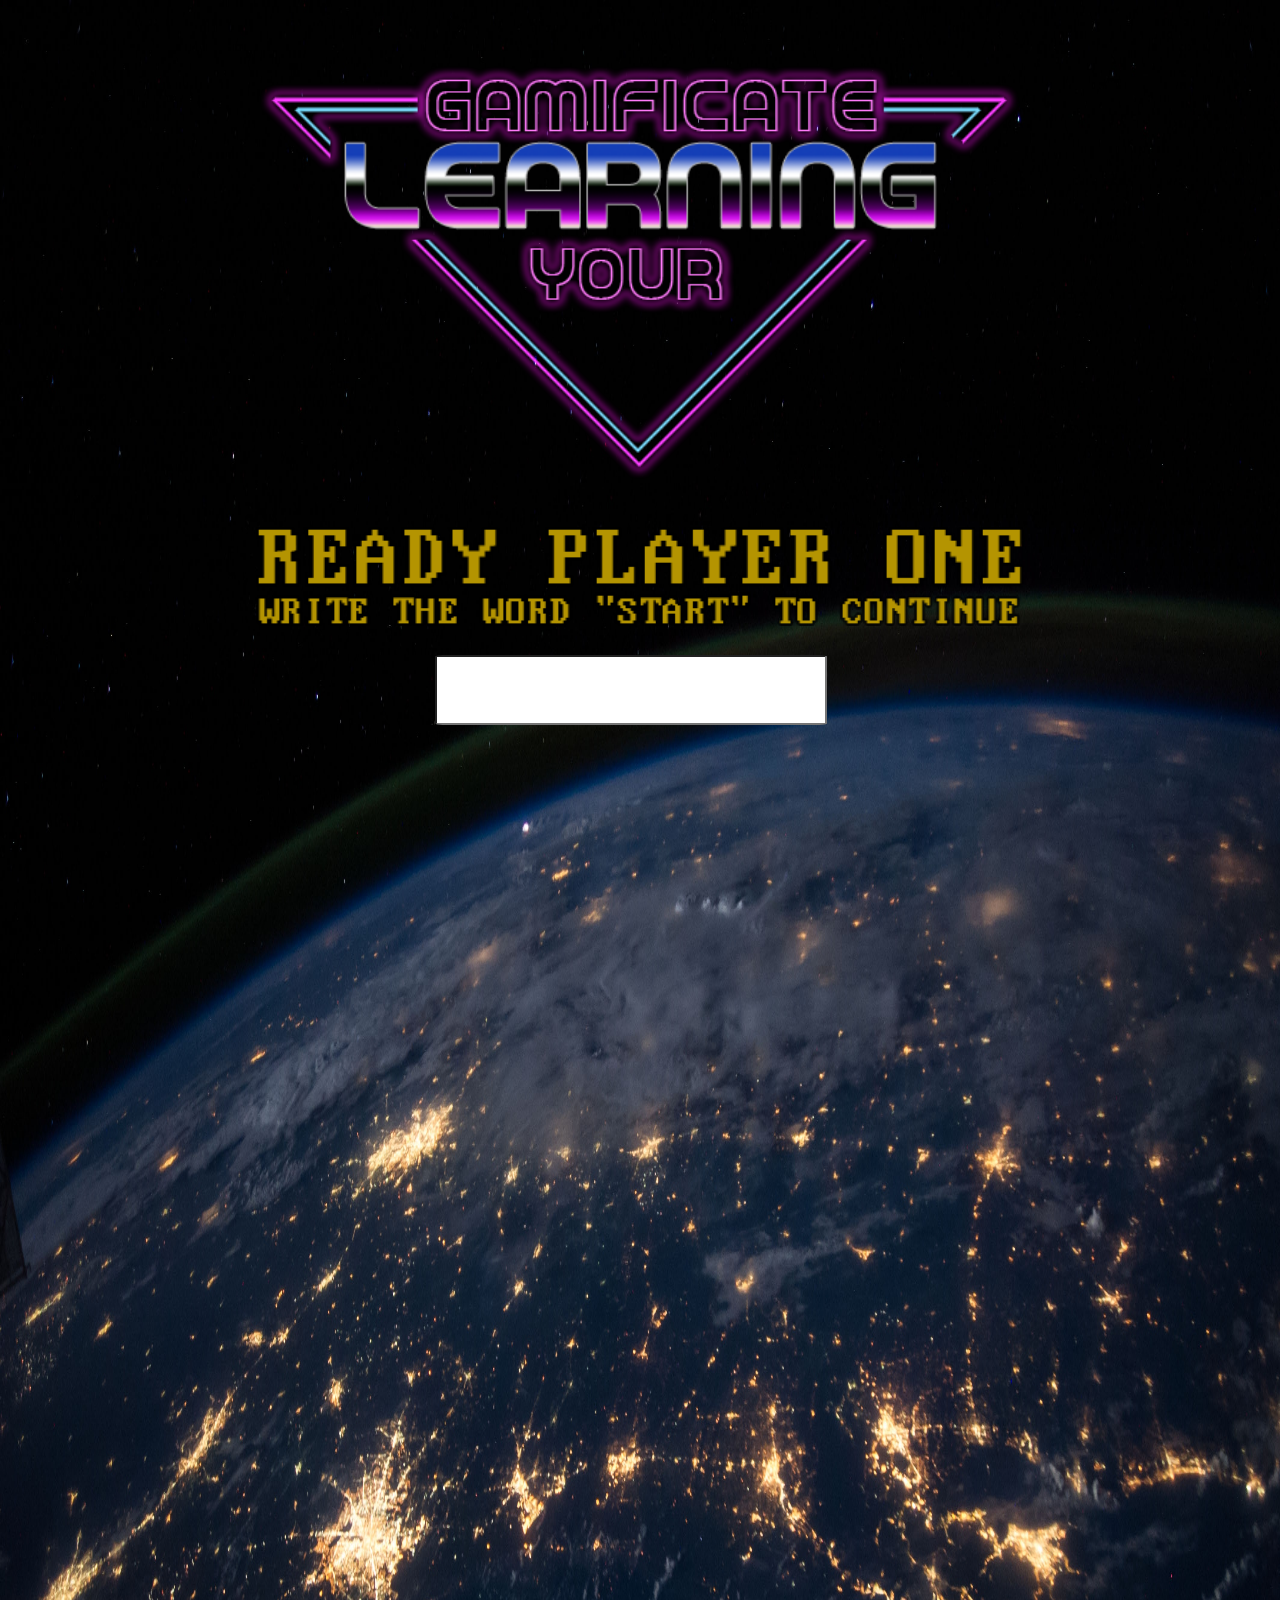
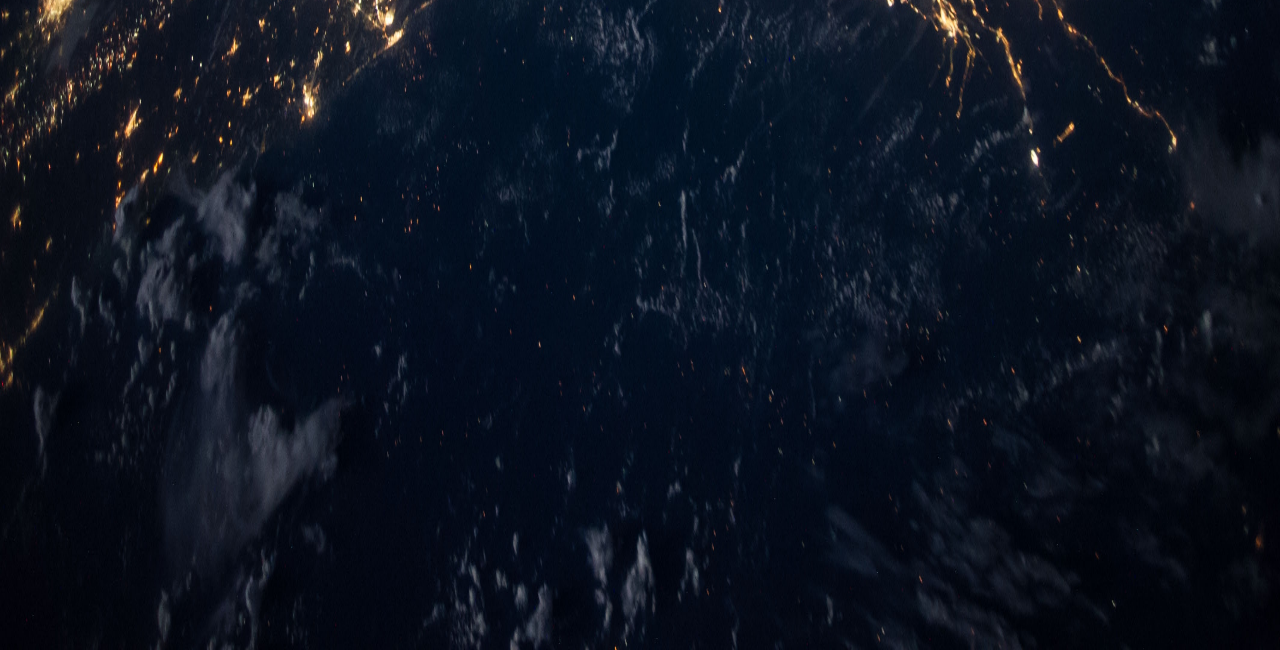
<file: index.html>
<!DOCTYPE html>
<html>
<meta name="viewport" content="width=device-width, initial-scale=1.0">
<head>
	<title>Intro</title>
	<link rel="stylesheet" type="text/css" href="stylesheets/style.css">
</head>
<body>
	<div id="content-wrapper">
		<img id="logo" src="stylesheets/Logo.png">
		<img id="readyPlayerOne" src="stylesheets/Readyplayeronelogo.png">
		
		<input id="inputStart" class="inputBox" type="text" name="start" onkeyup="redirectStart()">


	</div>


</body>
<script type="text/javascript" src="script/script.js"></script>
</html>
</file>
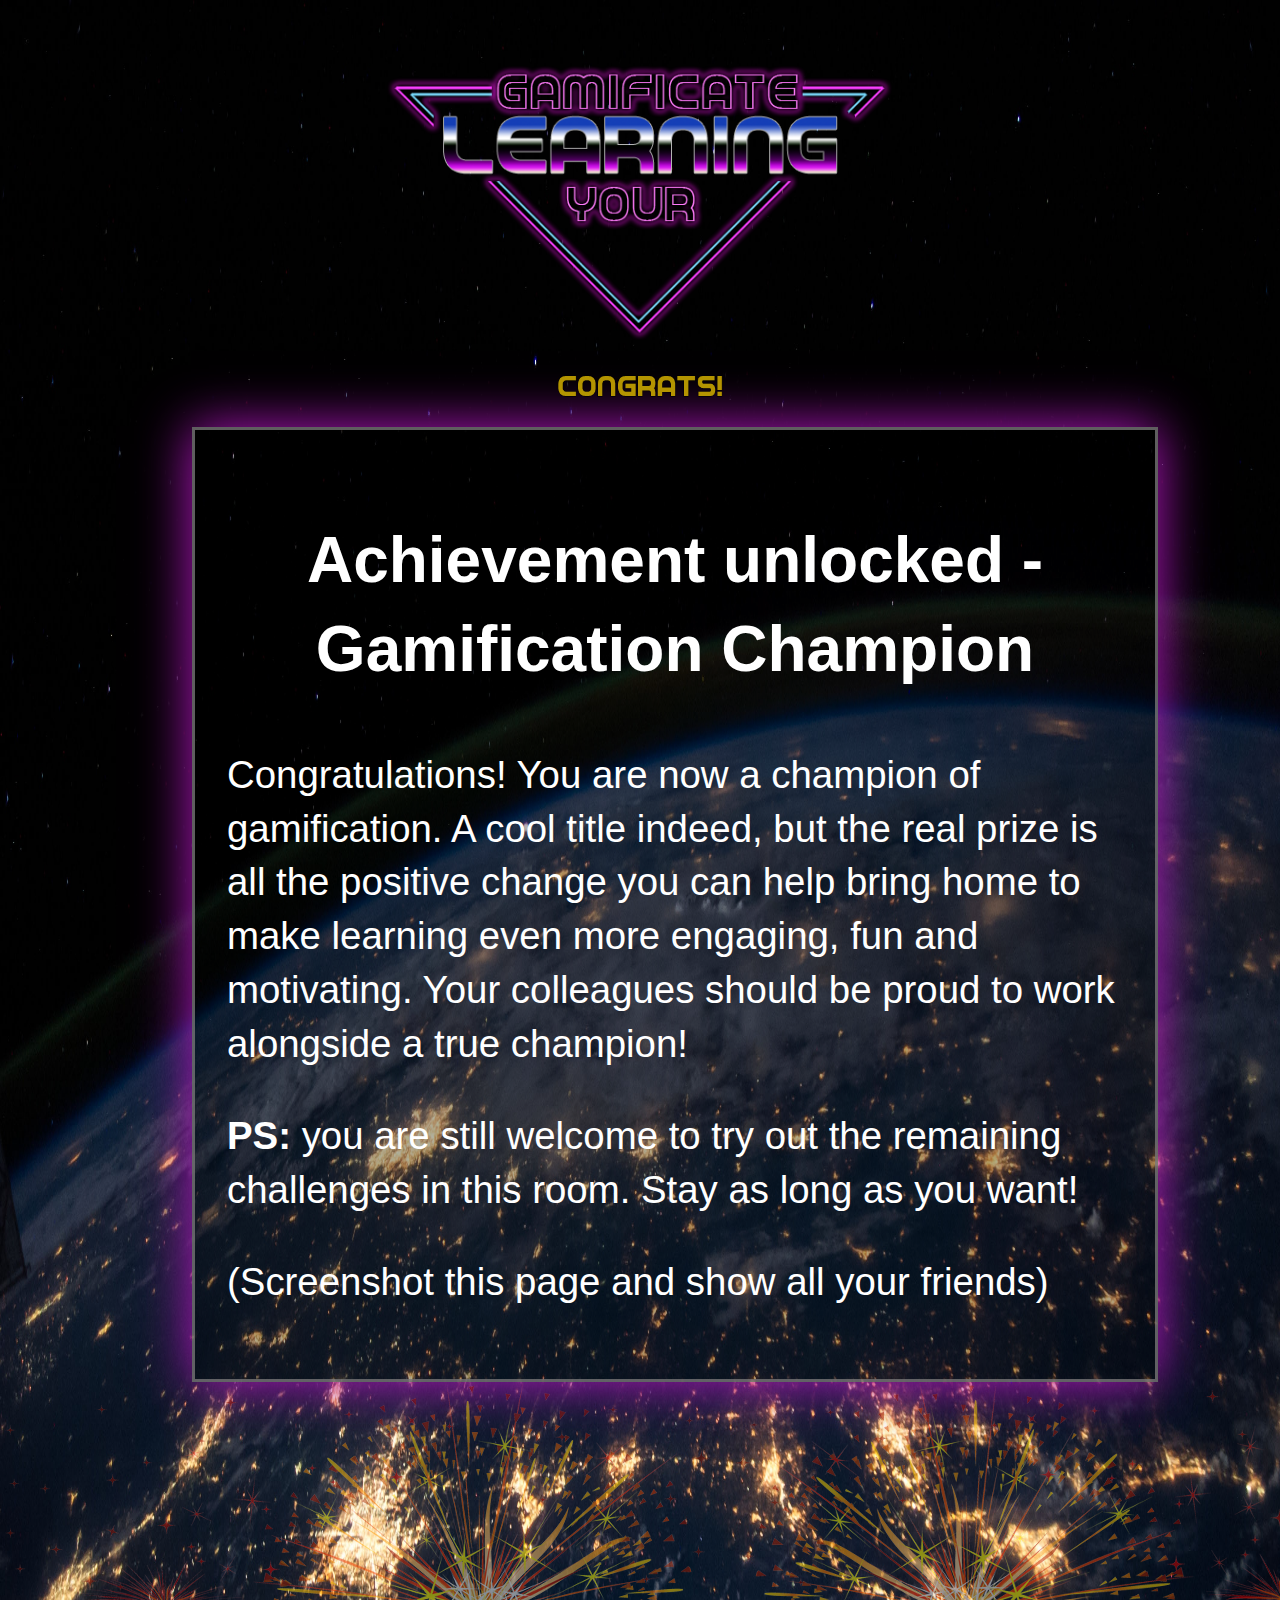
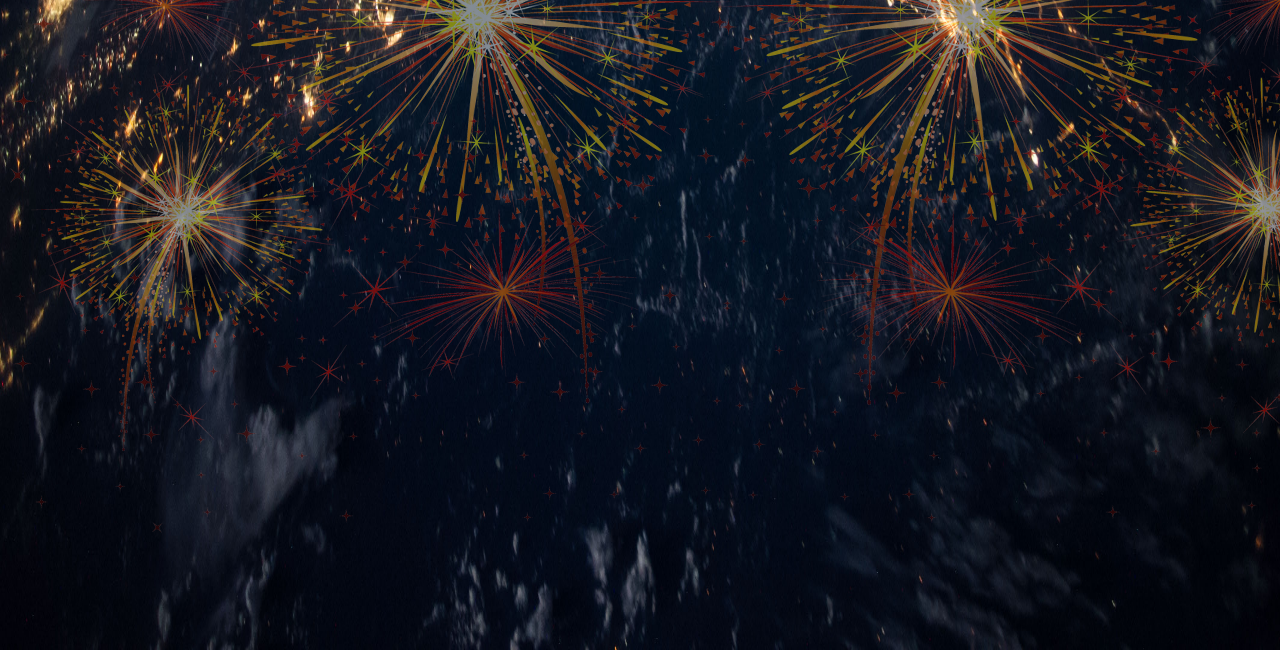
<file: final.html>
<!DOCTYPE html>
<html>
<meta name="viewport" content="width=device-width, initial-scale=1.0">
<head>
	<title>Intro</title>
	<link rel="stylesheet" type="text/css" href="stylesheets/style.css">
</head>
<body>
	<div id="content-wrapper">
		<img id="logo1" class="lvlsLogo" src="stylesheets/Logo.png">
		<img id="lvl1" class="header2" src="stylesheets/final.png">

		<div id="textBox" class="textBoxes"><h2 id="diplom"><b>Achievement unlocked - Gamification Champion</b></h2>

	<p>Congratulations! You are now a champion of gamification. A cool title indeed, but the real prize is all the positive change you can help bring home to make learning even more engaging, fun and motivating. Your colleagues should be proud to work alongside a true champion!

	<p><b>PS:</b> you are still welcome to try out the remaining challenges in this room. Stay as long as you want!

	<P>(Screenshot this page and show all your friends)

</div>
		<img id="fyrverkeri" src="stylesheets/fyrverkeri.png">
	</div>
</body>

<script type="text/javascript" src="script/script.js"></script>
</html>
</file>
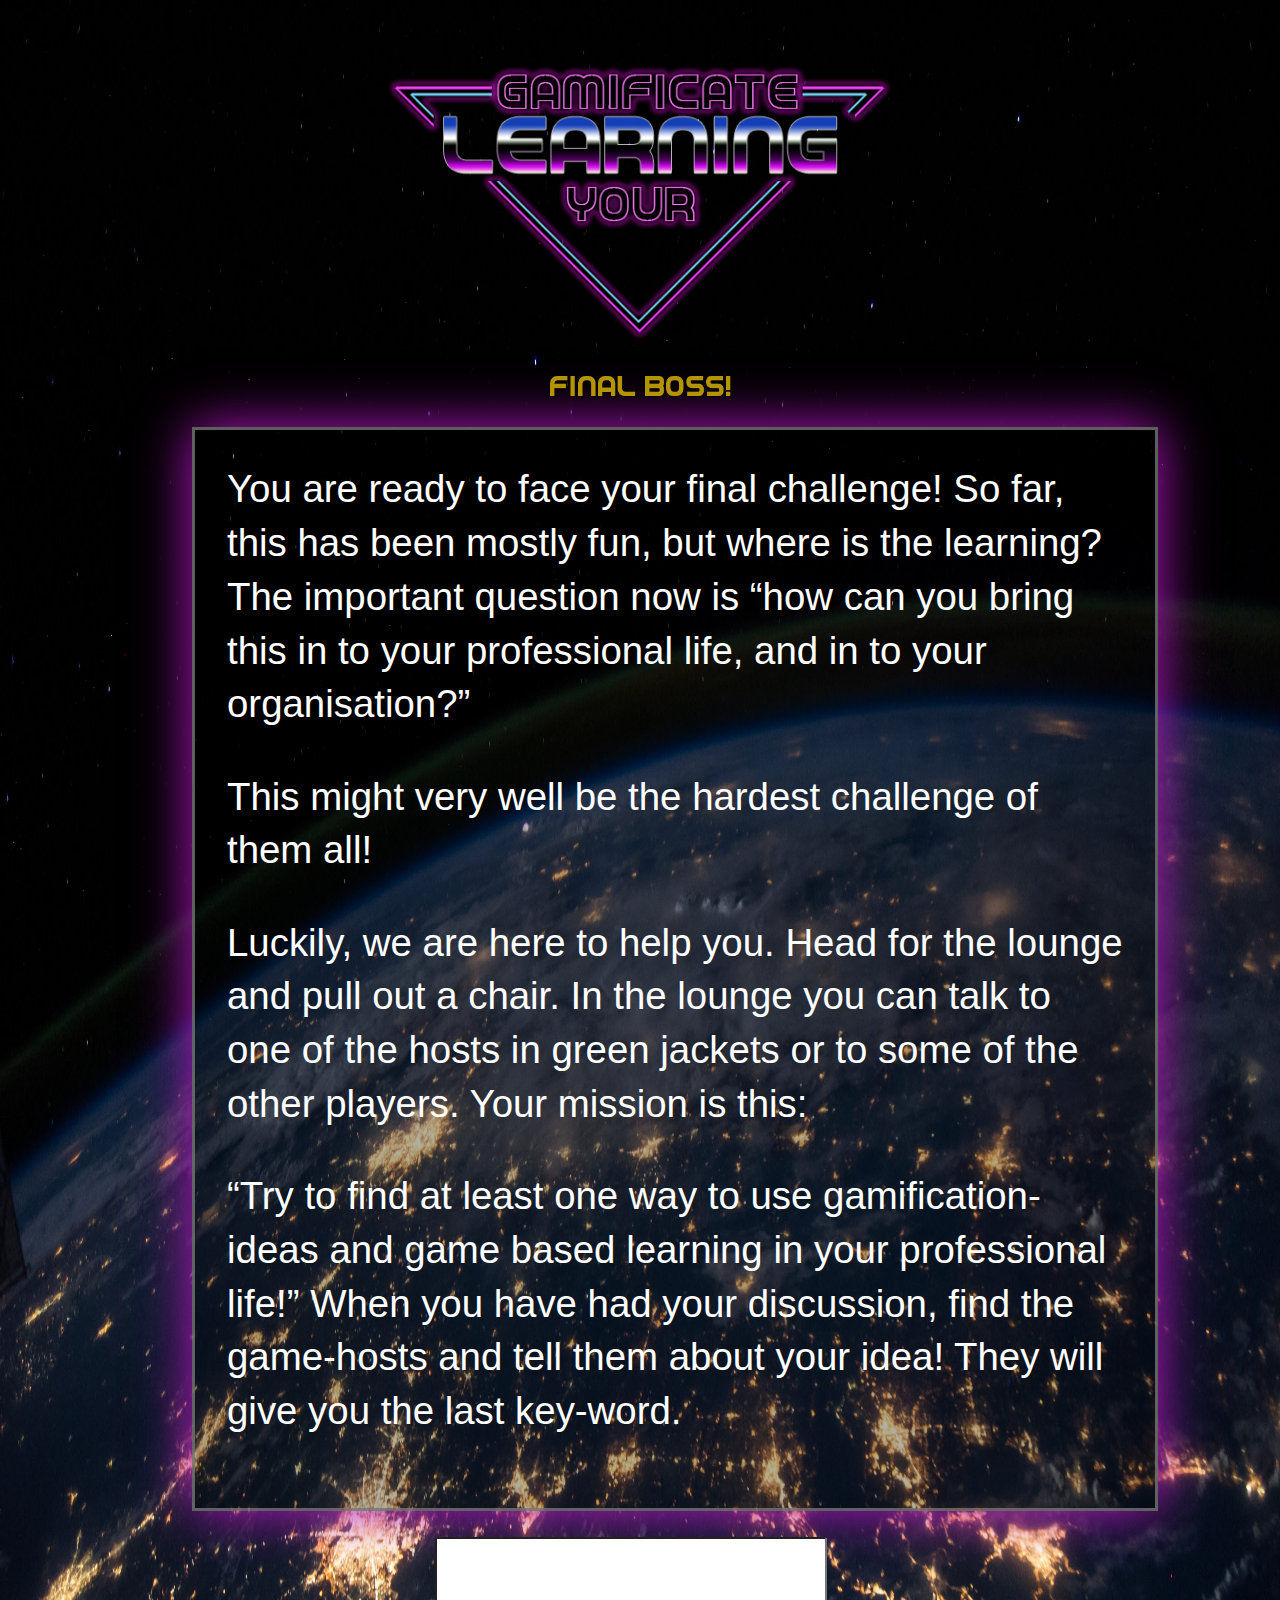
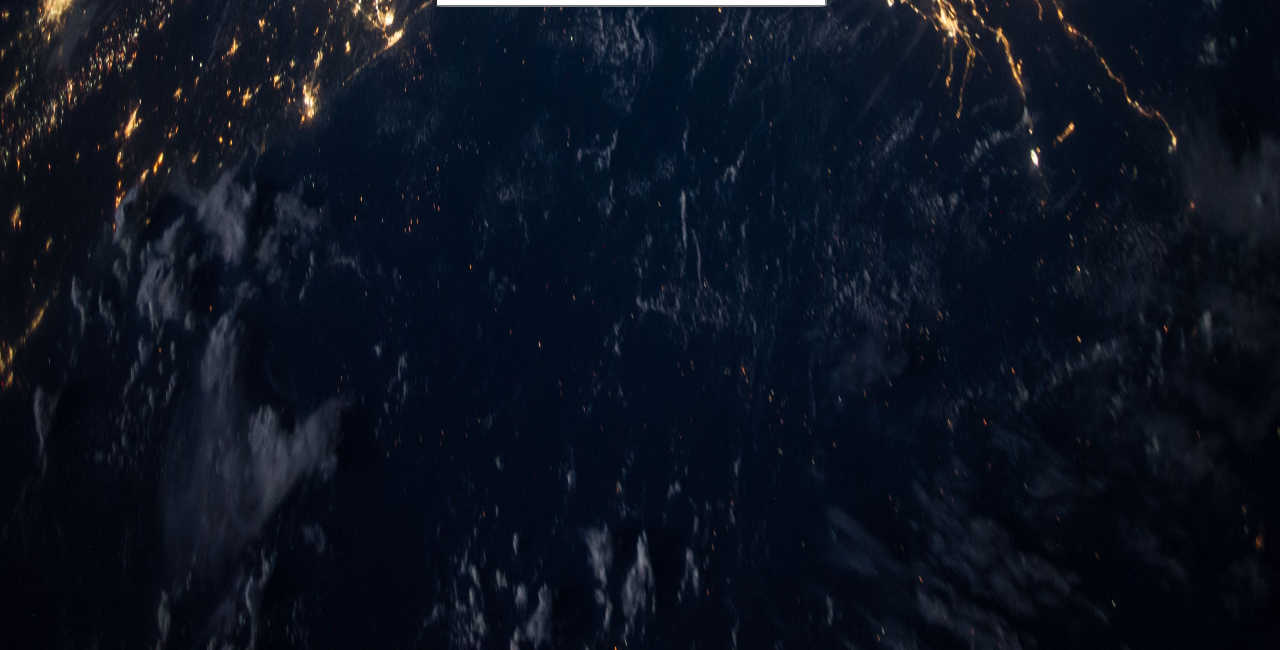
<file: lvl4.html>
<!DOCTYPE html>
<html>
<meta name="viewport" content="width=device-width, initial-scale=1.0">
<head>
	<title>Intro</title>
	<link rel="stylesheet" type="text/css" href="stylesheets/style.css">
</head>
<body>
	<div id="content-wrapper">
		<img id="logo1" class="lvlsLogo" src="stylesheets/Logo.png">
		<img id="lvl1" class="header2" src="stylesheets/finalboss.png">
		<div id="textBox" class="textBoxes">You are ready to face your final challenge!  So far, this has been mostly fun, but where is the learning? The important question now is “how can you bring this in to your professional life, and in to your organisation?” 

		<p>This might very well be the hardest challenge of them all!

		<p>Luckily, we are here to help you. Head for the lounge and pull out a chair. In the lounge you can talk to one of the hosts in green jackets or to some of the other players. Your mission is this: 

		<p>“Try to find at least one way to use gamification-ideas and game based learning in your professional life!” When you have had your discussion, find the game-hosts and tell them about your idea! They will give you the last key-word.
</div>
		<input id="inputLvl1" class="inputBox" type="text" name="start" onkeyup="redirectLvl4()">

	</div>


</body>
<script type="text/javascript" src="script/script.js"></script>
</html>
</file>
<file: stylesheets/style.css>
body{
	margin: 0;

}

@media only screen and (max-width: 1100px) and (orientation: portrait) {
#content-wrapper{
	height: 150vh;
	width: 100%;
	background-image: url("Bakgrunnsbilde.jpg");
	background-repeat: no-repeat;
	background-size: 100% 100%;
	

}

#logo{
	width: 80%;
	margin-left: 10%;
	margin-top: 20%;
}
#readyPlayerOne{
	width: 60%;
	height: auto;
	margin-left: 20%;
	margin-top: 2%;
}


#logo1{
	width: 40%;
	margin-left: 30%;
	margin-top: 5%;
}

.header2{
	width: 30%;
	height: auto;
	margin-left: 35%;
	margin-top: 2%;
}

.inputBox{
	background-color: transparent #551A8B;
	float: left;
	height: 7vw;
	width: 30%;
	margin-top: 2%;
	margin-left: 33.5%;
	border-radius: 2%;
	text-align: center;
	font-size: 3vw;
}

.textBoxes{

	width: 70%;
	line-height: 1.4;
	margin-left: 12%;
	margin-top: 2%;
	padding: 2.5vw;
	color: white;
	border: solid 3px rgba(119, 117, 119, 0.8);
	font-family: helvetica;
	background-color: rgba(0, 0, 0, 0.3);
	box-shadow:0px 0px 50px 1px #b315c1;
	font-size: 4.5vw; 

}
#diplom{
	text-align: center;
	font-size: 5vw; 
}



#fyrverkeri{
	width: 100%;
	left: 0vw;
		top: 2vh;
	position: fixed;
	
	
}
}

@media only screen and (max-width: 1100px) and (orientation: landscape) {
#content-wrapper{
	height: 400vh;
	width: 100%;
	background-image: url("Bakgrunnsbilde.jpg");
	background-repeat: no-repeat;
	background-size: 100% 100%;
	

}

#logo{
	width: 80%;
	margin-left: 10%;
	margin-top: 20%;
}
#readyPlayerOne{
	width: 60%;
	height: auto;
	margin-left: 20%;
	margin-top: 2%;
}


#logo1{
	width: 40%;
	margin-left: 30%;
	margin-top: 5%;
}

.header2{
	width: 30%;
	height: auto;
	margin-left: 35%;
	margin-top: 2%;
}

.inputBox{
	background-color: transparent #551A8B;
	float: left;
	height: 7vw;
	width: 30%;
	margin-top: 2%;
	margin-left: 33.5%;
	border-radius: 2%;
	text-align: center;
	font-size: 3vw;
}

.textBoxes{

	width: 70%;
	line-height: 1.4;
	margin-left: 12%;
	margin-top: 2%;
	padding: 2.5vw;
	color: white;
	border: solid 3px rgba(119, 117, 119, 0.8);
	font-family: helvetica;
	background-color: rgba(0, 0, 0, 0.3);
	box-shadow:0px 0px 50px 1px #b315c1;
	font-size: 4.5vw; 

}

#diplom{
	text-align: center;
	font-size: 5vw; 
}

#fyrverkeri{
	width: 100%;
	left: 0vw;
	top: 2vh;
	position: fixed;
	
}




}


@media only screen and (min-width: 1101px) {
#content-wrapper{
	height: 250vh;
	width: 100%;
	background-image: url("Bakgrunnsbilde.jpg");
	background-repeat: no-repeat;
	background-size: 100% 100%;
	

}

#logo{
	width: 60%;
	margin-left: 20%;
	margin-top: 5%;
}
#readyPlayerOne{
	width: 60%;
	height: auto;
	margin-left: 20%;
	margin-top: 3%;
}


#logo1{
	width: 40%;
	margin-left: 30%;
	margin-top: 5%;
}

.header2{
	width: 15%;
	height: auto;
	margin-left: 42.5%;
	margin-top: 2%;
}

.inputBox{
	background-color: transparent #551A8B;
	float: left;
	height: 5vw;
	width: 30%;
	margin-top: 2%;
	margin-left: 34%;
	border-radius: 2%;
	text-align: center;
	font-size: 4vw;
}

.textBoxes{

	width: 70%;
	line-height: 1.4;
	margin-left: 15%;
	margin-top: 2%;
	padding: 2.5vw;
	color: white;
	border: solid 3px rgba(119, 117, 119, 0.8);
	font-family: helvetica;
	background-color: rgba(0, 0, 0, 0.3);
	box-shadow:0px 0px 50px 1px #b315c1;
	font-size: 3vw; 
}

#diplom{
	text-align: center;
	font-size: 5vw; 
}


}
</file>
